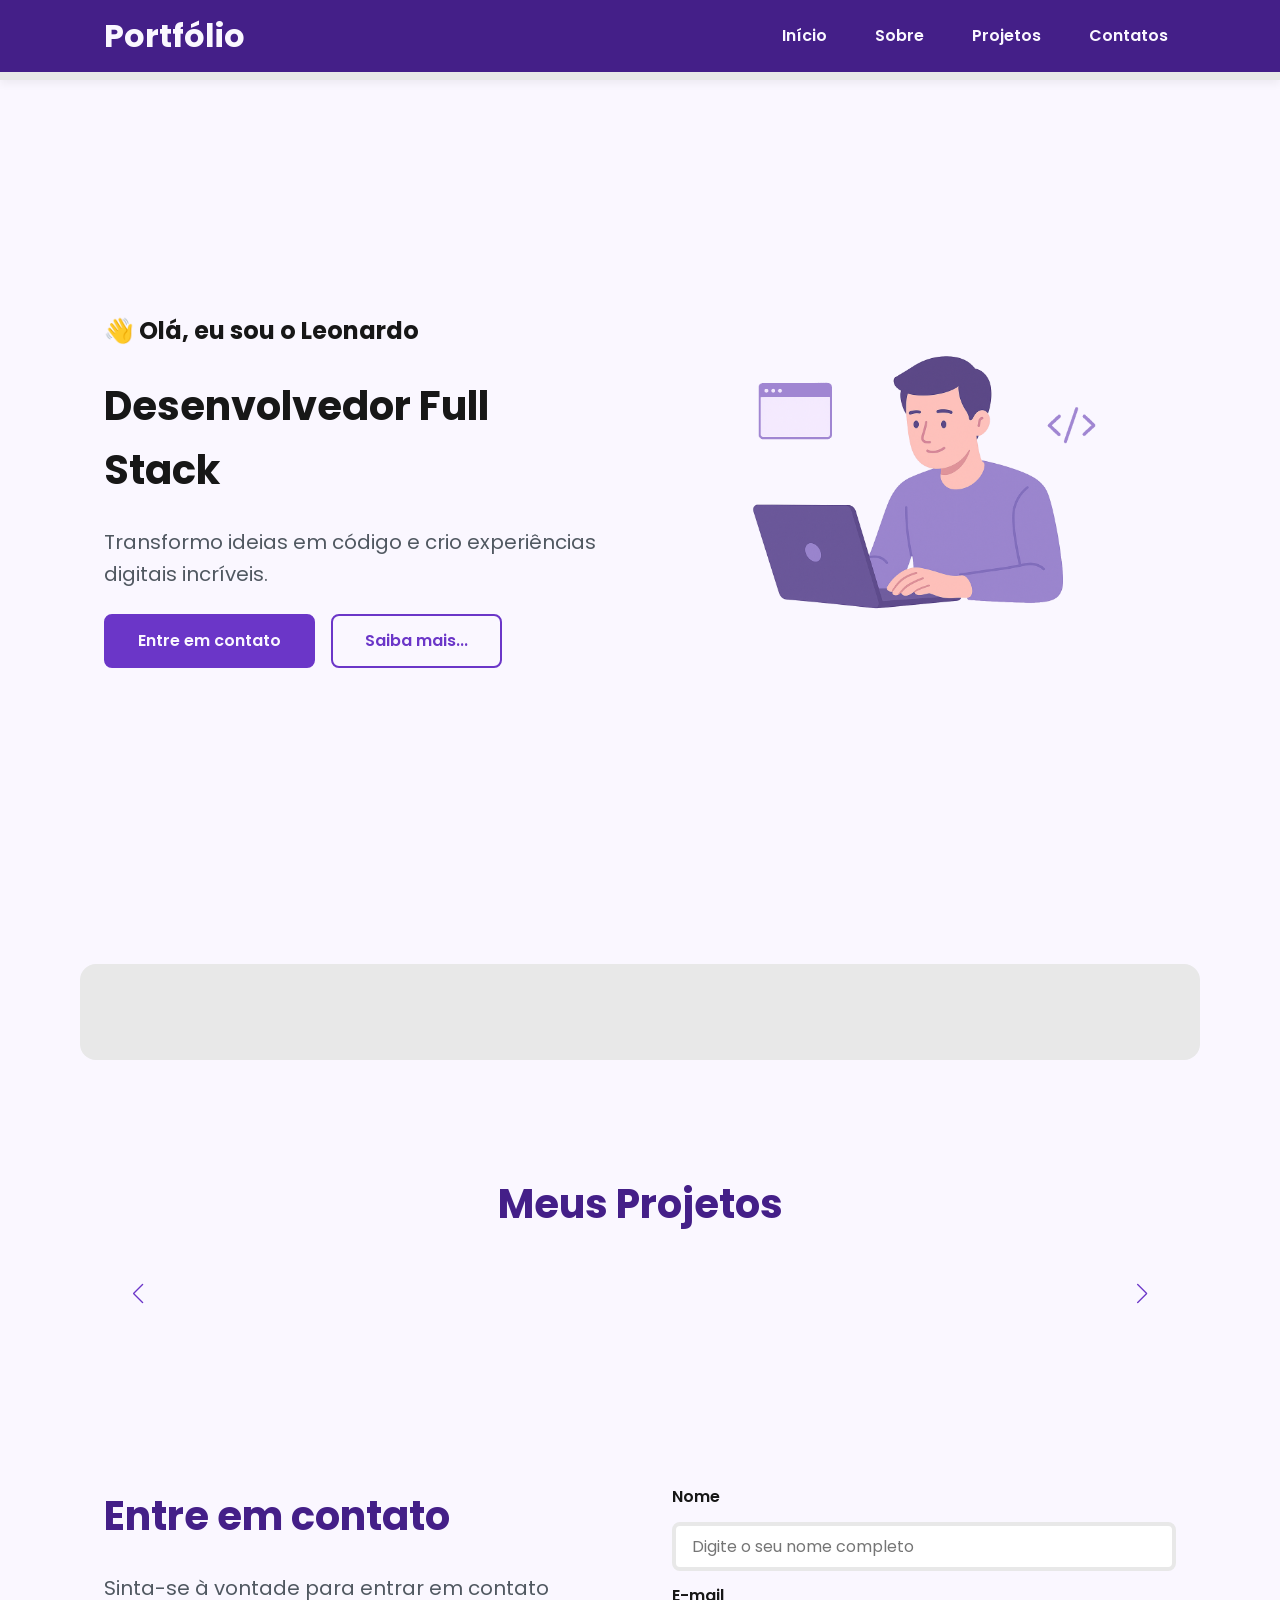
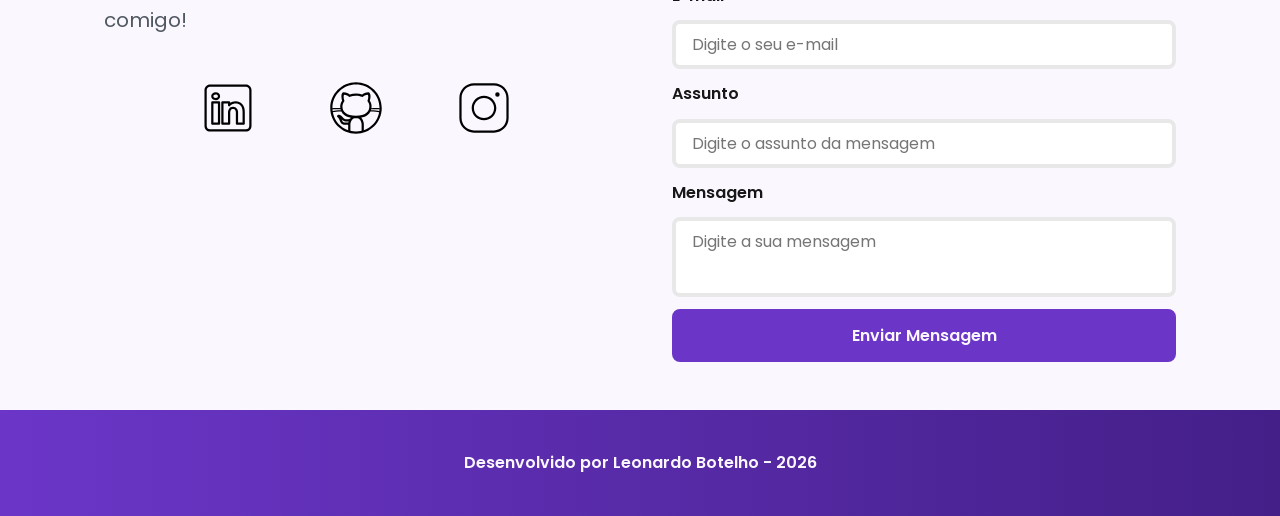
<file: index.html>
<!DOCTYPE html>
<html lang="pt-br">
<head>
<!-- Fontes do Google -->
<link rel="preconnect" href="https://fonts.googleapis.com">
<link rel="preconnect" href="https://fonts.gstatic.com" crossorigin>
 
    <!-- Fonte do Google - Poppins -->
<link href="https://fonts.googleapis.com/css2?family=Poppins&display=swap" rel="stylesheet">

  <meta charset="UTF-8">
  <meta name="viewport" content="width=device-width, initial-scale=1.0">
  <meta name="author" content="Leonardo Botelho">
  <meta name ="description" content="Portfólio Pessoal do Leonardo Botelho, 
                desenvolvedor Full Stack especializado em criar experiências 
                digitais incríveis. Conheça meus projetos e entre em contato.">
  <meta name="robots" content="index, follow">

  <link rel="icon" type="image/svg+xml" href="./icons/favicon.svg">
 
  <!-- SWIPER CSS -->
  <link rel="stylesheet" href="https://cdn.jsdelivr.net/npm/swiper@11/swiper-bundle.min.css">

  <!-- CSS principal da página -->
  <link rel="stylesheet" href="./assets/css/style.css">

  
<title>Portfólio do Leonardo</title>
</head>
<body>

  <!-- Cabeçalho da página -->
  <header>
    
    <div class="menu-content">
    
      <!-- Título do Cabeçalho -->
      <a href="index.html" id="titulo">Portfólio</a>

      <!-- Menu de Navegação -->
      <nav>
        <ul class="menu-list">
          <li><a href="#hero">Início</a></li>
          <li><a href="#about">Sobre</a></li>
          <li><a href="#projects">Projetos</a></li>
          <li><a href="#contact">Contatos</a></li>
        </ul>
      </nav>

    </div>
  </header>

  <!-- Seção Principal da página -->
  <main>

    <!-- Seção Hero -->
    <section id="hero" class="section-container hero-container">
      
      <!-- Boas Vindas -->
      <article class="hero-content">
        <span>👋 Olá, eu sou o Leonardo</span>
        <h1>Desenvolvedor Full Stack</h1>
        <p>Transformo ideias em
           código e crio experiências digitais incríveis.</p>

        <div class="buttons-container">
          <a href="#contact" class="botao">Entre em contato</a>
          <a href="#about" class="botao-outline">Saiba mais...</a>
        </div>
      </article>

      <!-- Imagem da Seção Hero -->
      <figure class="hero-image">
        <img src="./assets/img/foto_dev_man.svg"
             alt="Foto do autor do site"
             class="float-animation"
        >
      </figure>
    </section>
    
    <!-- Seção About -->
    <section id="about" class="section-container about-container">

      <!-- Imagem da Seção About -->
  
      
    </section>
    
    <!-- Seção Projects -->
    <section id="projects" class="section-container projects-container">

      <h2>Meus Projetos</h2>

      <!-- Swiper Container -->
      <div class="swiper projects-swiper">
        <div class="swiper-wrapper">

         

        </div>

        <!-- Botões de Navegação -->
        <div class="swiper-button-next"></div>
        <div class="swiper-button-prev"></div>

        <!-- Paginação -->
        <div class="swiper-pagination"></div>

      </div>

    </section>
    
    <!-- Seção Contact -->
    <section id="contact" class="section-container contact-container">

      <!-- Redes Sociais -->
      <article class="contact-info">

        <h2>Entre em contato</h2>
        <p>Sinta-se à vontade para entrar em contato comigo!</p>

        <!-- Links para as Redes Sociais -->
        <div class="social-container">
          <a href="#" target="_blank" class="social-icon" aria-label="Linkedin">
            <img src="./assets/icons/social/linkedin.svg"
                 alt="Link para o LinkedIn"
            >
          </a>

           <a href="#" target="_blank" class="social-icon" aria-label="GitHub">
            <img src="./assets/icons/social/github.svg"
                 alt="Link para o GitHub"
            >
          </a>

           <a href="#" target="_blank" class="social-icon" aria-label="Instagram">
            <img src="./assets/icons/social/instagram.svg"
                 alt="Link para o Instagram"
            >
          </a>
        </div>

      </article>

      <!-- Formulário de Contato -->
      <form id="formulario">

        <label for="nome">Nome</label>
        <input id="nome" name="nome" type="text" placeholder="Digite o seu nome completo">
        <span id="erro-nome"></span>

        <label for="email">E-mail</label>
        <input id="email" name="email" type="text" placeholder="Digite o seu e-mail">
        <span id="erro-email"></span>

        <label for="assunto">Assunto</label>
        <input id="assunto" name="assunto" type="text" placeholder="Digite o assunto da mensagem">
        <span id="erro-assunto"></span>

        <label for="mensagem">Mensagem</label>
        <textarea id="mensagem" name="mensagem" placeholder="Digite a sua mensagem"></textarea>
        <span id="erro-mensagem"></span>

        <button class="botao" type="submit">Enviar Mensagem</button>

      </form>

    </section>

  </main>

  <!-- Rodapé da página -->
  <footer>
    Desenvolvido por Leonardo Botelho - 2026
  </footer>
 
  <!-- SWIPER JS -->
<script src="https://cdn.jsdelivr.net/npm/swiper@11/swiper-bundle.min.js"></script>
  <!--Script JS principal da página-->
  <script src="./assets/js/script.js"></script>

</body>
</html>
</file>
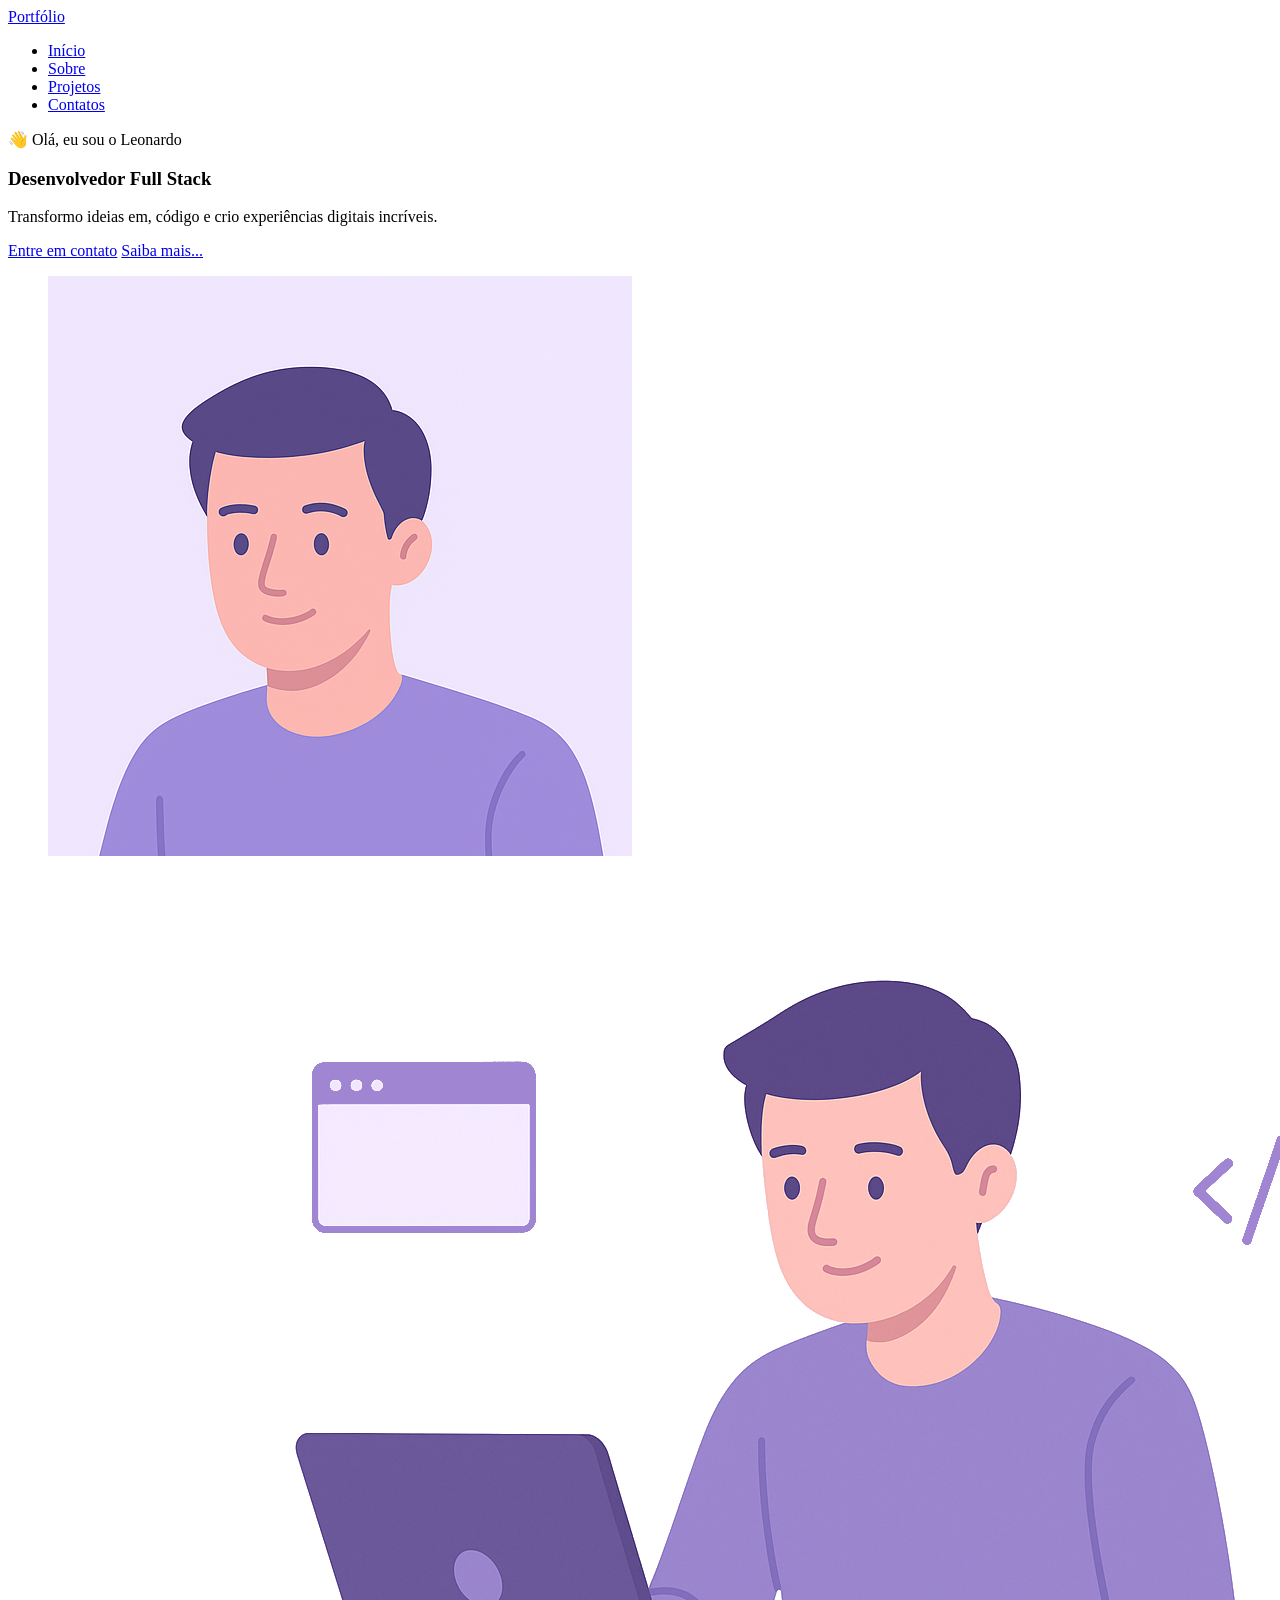
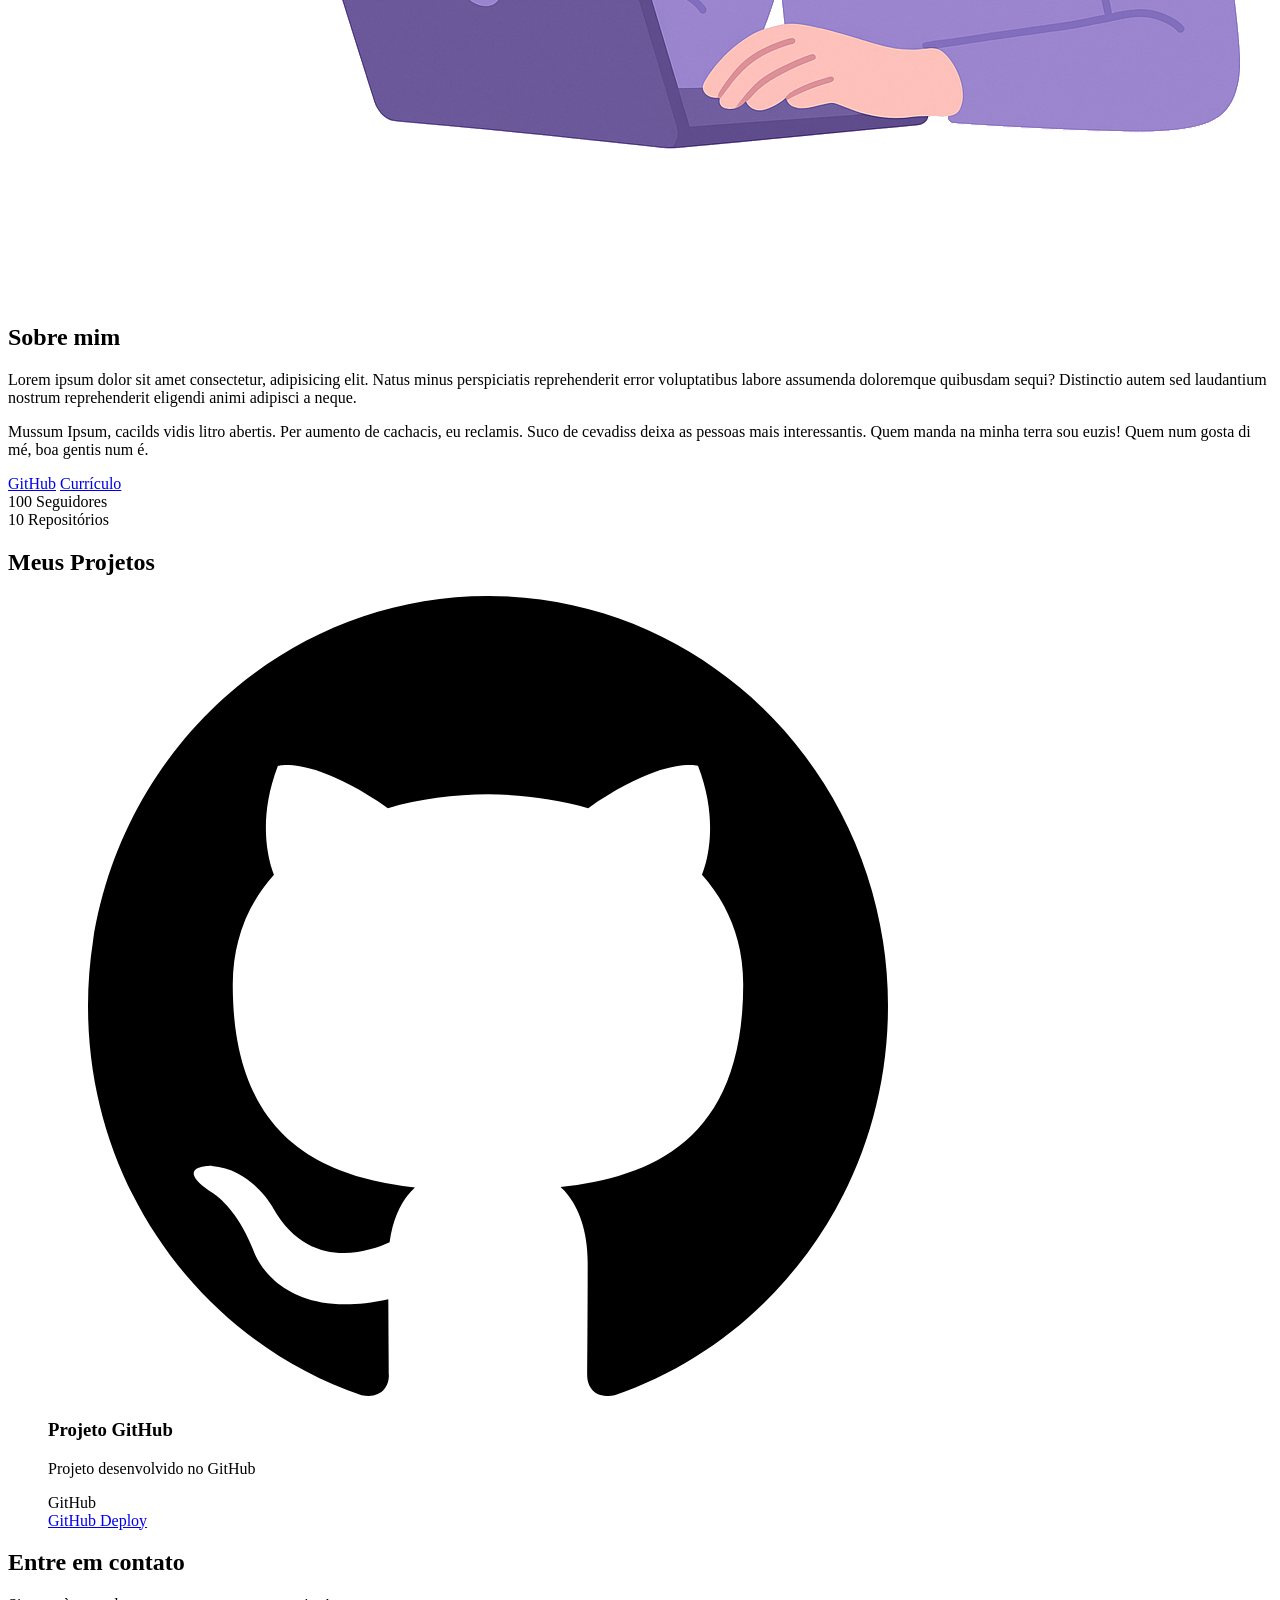
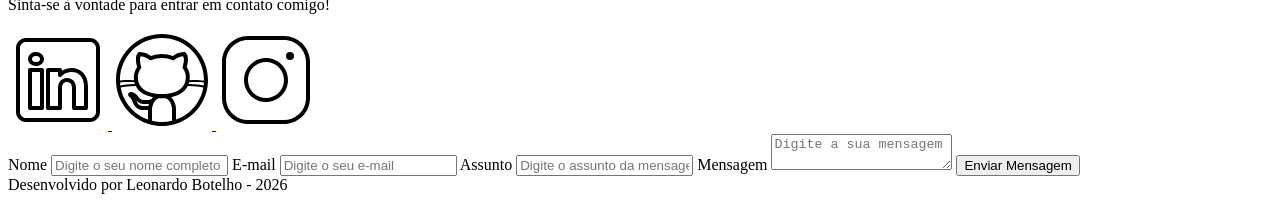
<file: assets/index.html>
<!DOCTYPE html>
<html lang="pt-br">
<head>
  <meta charset="UTF-8">
  <meta name="viewport" content="width=device-width, initial-scale=1.0">
  <meta name="author" content="Leonardo Botelho">
  <meta name ="description" content="Portfólio Pessoal do Leonardo Botelho, 
                desenvolvedor Full Stack especializado em criar experiências 
                digitais incríveis. Conheça meus projetos e entre em contato.">
  <meta name="robots" content="index, follow">

  <link rel="icon" type="image/svg+xml" href="">

  <title>Portfólio do Leonardo</title>
</head>
<body>

  <!-- Cabeçalho da página -->
  <header>
    
    <div class="menu-content">
    
      <!-- Título do Cabeçalho -->
      <a href="index.html" id="titulo">Portfólio</a>

      <!-- Menu de Navegação -->
      <nav>
        <ul class="menu-list">
          <li><a href="#hero">Início</a></li>
          <li><a href="#about">Sobre</a></li>
          <li><a href="#projects">Projetos</a></li>
          <li><a href="#contact">Contatos</a></li>
        </ul>
      </nav>

    </div>
  </header>

  <!-- Seção Principal da página -->
  <main>

    <!-- Seção Hero -->
    <section id="hero" class="section-container hero-container">
      
      <!-- Boas Vindas -->
      <article class="hero-content">
        <span>👋 Olá, eu sou o Leonardo</span>
        <h1>Desenvolvedor Full Stack</h1>
        <p>Transformo ideias em, 
           código e crio experiências digitais incríveis.</p>

        <div class="buttons-container">
          <a href="#contact" class="botao">Entre em contato</a>
          <a href="#about" class="botao-outline">Saiba mais...</a>
        </div>
      </article>

      <!-- Imagem da Seção Hero -->
      <figure class="hero-image">
        <img src="./img/avatar_dev_man.svg"
             alt="Foto do autor do site"
             class="float-animation"
        >
      </figure>
    </section>
    
    <!-- Seção About -->
    <section id="about" class="section-container about-container">

      <!-- Imagem da Seção About -->
      <figure class="about-image">
        <img src="./img/foto_dev_man.svg"
             alt="Foto do perfil do autor"
        >
      </figure>

      <!-- Conteúdo da Seção About -->
      <article class="about-content">

        <h2>Sobre mim</h2>
        <p>Lorem ipsum dolor sit amet consectetur, 
          adipisicing elit. Natus minus perspiciatis 
          reprehenderit error voluptatibus labore 
          assumenda doloremque quibusdam sequi? 
          Distinctio autem sed laudantium nostrum 
          reprehenderit eligendi animi adipisci 
          a neque.</p>
        <p>Mussum Ipsum, cacilds vidis litro abertis. 
          Per aumento de cachacis, eu reclamis. 
          Suco de cevadiss deixa as pessoas mais interessantis. 
          Quem manda na minha terra sou euzis! 
          Quem num gosta di mé, boa gentis num é.</p>

        <!-- Links (GitHub + Curriculo) e Dados do GitHub -->
        <div class="about-buttons-data">

          <!-- Links -->
          <div class="buttons-container">
            <a href="#" target="_blank" class="botao">GitHub</a>
            <a href="#" target="_blank" class="botao-outline">Currículo</a>
          </div>

          <!-- Dados - GitHub -->
          <div class="data-container">

            <!-- Nº de Seguidores -->
            <div class="data-item">
              <span class="data-number">100</span>
              <span class="data-label">Seguidores</span>
            </div>

            <!-- Nº de Repositórios Públicos -->
            <div class="data-item">
              <span class="data-number">10</span>
              <span class="data-label">Repositórios</span>
            </div>

          </div>

        </div>
      </article>
      
    </section>
    
    <!-- Seção Projects -->
    <section id="projects" class="section-container projects-container">

      <h2>Meus Projetos</h2>

      <!-- Swiper Container -->
      <div class="swiper projects-swiper">
        <div class="swiper-wrapper">

          <figure class="swiper-slide">

            <article class="project-card">

              <!-- Ícone da Tecnologia padrão do projeto -->
              <figure class="project-image">
                <img src="./icons/languages/github.svg"
                     alt="Ícone do GitHub"
                >
              </figure>

              <!-- Conteúdo do Projeto -->
              <div class="project-content">

                <h3>Projeto GitHub</h3>
                <p>Projeto desenvolvido no GitHub</p>

                <!-- Tags do Projeto -->
                <div class="project-tags">
                  <span class="tag">GitHub</span>
                </div>

                <!-- Links do Projeto -->
                <div class="project-buttons">
                  <a href="#" target="_blank" class="botao botao-sm">
                    GitHub
                  </a>
                  <a href="#" target="_blank" class="botao-outline botao-sm">
                    Deploy
                  </a>
                </div>

              </div>

            </article>

          </div>

        </div>

        <!-- Botões de Navegação -->
        <div class="swiper-button-next"></div>
        <div class="swiper-button-prev"></div>

        <!-- Paginação -->
        <div class="swiper-pagination"></div>

      </div>

    </section>
    
    <!-- Seção Contact -->
    <section id="contact" class="section-container contact-container">

      <!-- Redes Sociais -->
      <article class="contact-info">

        <h2>Entre em contato</h2>
        <p>Sinta-se à vontade para entrar em contato comigo!</p>

        <!-- Links para as Redes Sociais -->
        <div class="social-container">
          <a href="#" target="_blank" class="social-icon" aria-label="Linkedin">
            <img src="./icons/social/linkedin.svg"
                 alt="Link para o LinkedIn"
            >
          </a>

           <a href="#" target="_blank" class="social-icon" aria-label="GitHub">
            <img src="./icons/social/github.svg"
                 alt="Link para o GitHub"
            >
          </a>

           <a href="#" target="_blank" class="social-icon" aria-label="Instagram">
            <img src="./icons/social/instagram.svg"
                 alt="Link para o Instagram"
            >
          </a>
        </div>

      </article>

      <!-- Formulário de Contato -->
      <form id="formulario">

        <label for="nome">Nome</label>
        <input id="nome" name="nome" type="text" placeholder="Digite o seu nome completo">
        <span id="erro-nome"></span>

        <label for="email">E-mail</label>
        <input id="email" name="email" type="text" placeholder="Digite o seu e-mail">
        <span id="erro-email"></span>

        <label for="assunto">Assunto</label>
        <input id="assunto" name="assunto" type="text" placeholder="Digite o assunto da mensagem">
        <span id="erro-assunto"></span>

        <label for="mensagem">Mensagem</label>
        <textarea id="mensagem" name="mensagem" placeholder="Digite a sua mensagem"></textarea>
        <span id="erro-mensagem"></span>

        <button class="botao" type="submit">Enviar Mensagem</button>

      </form>

    </section>

  </main>

  <!-- Rodapé da página -->
  <footer>
    Desenvolvido por Leonardo Botelho - 2026
  </footer>
</body>
</html>
</file>
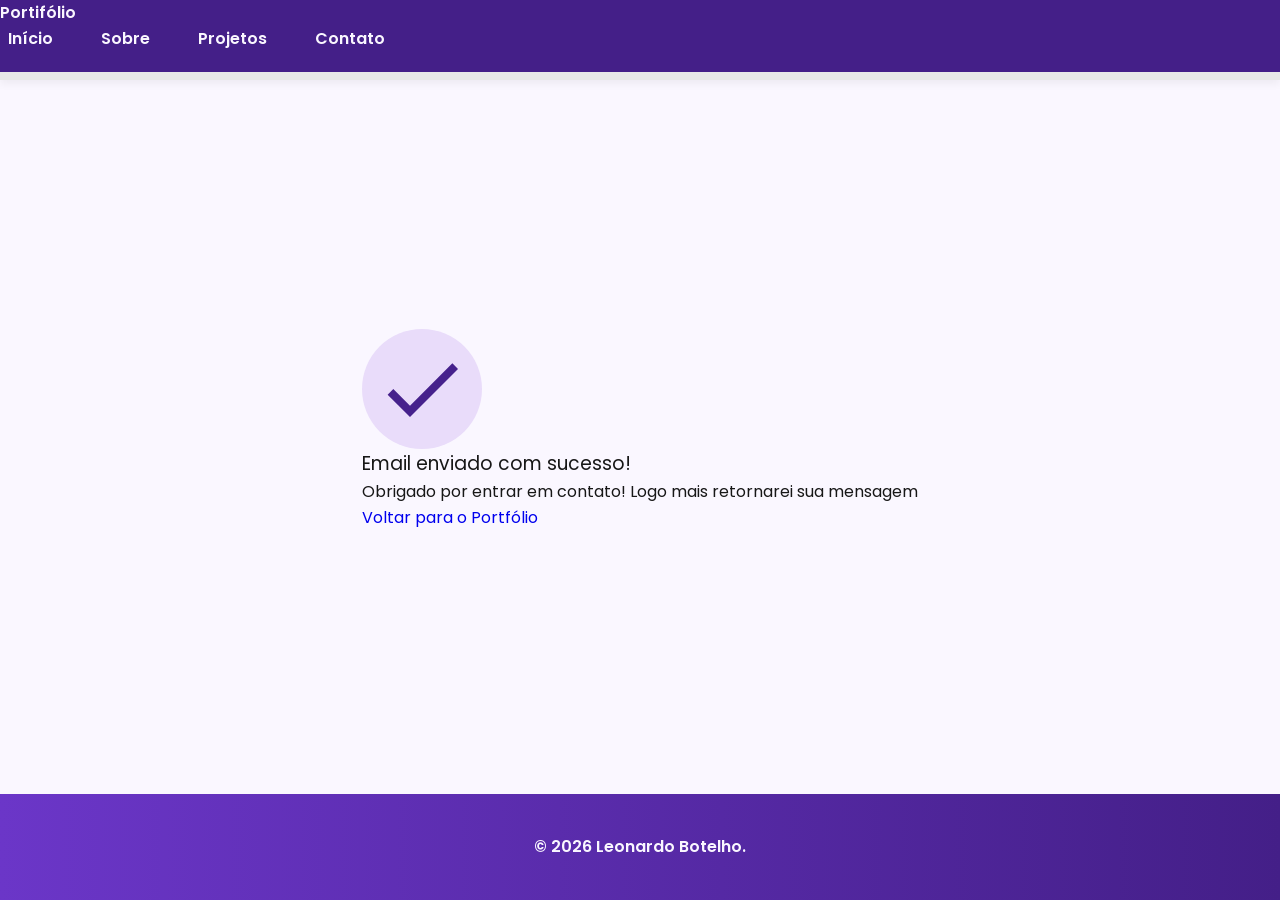
<file: sucess.html>
<!DOCTYPE html>
<html lang="pt-br">
<head>
  
    <!-- Fontes do Google -->
<link rel="preconnect" href="https://fonts.googleapis.com">
<link rel="preconnect" href="https://fonts.gstatic.com" crossorigin>
 
    <!-- Fonte do Google - Poppins -->
<link href="https://fonts.googleapis.com/css2?family=Poppins&display=swap" rel="stylesheet">

  <meta charset="UTF-8">
  <meta name="viewport" content="width=device-width, initial-scale=1.0">
  <meta name="author" content="Leonardo Botelho">
  <meta name ="description" content="Portfólio Pessoal do Leonardo Botelho, 
                desenvolvedor Full Stack especializado em criar experiências 
                digitais incríveis. Conheça meus projetos e entre em contato.">
  <meta name="robots" content="index, follow">

  <link rel="icon" type="image/svg+xml" href="./icons/favicon.svg">

  <link rel="stylesheet" href="./assets/css/style.css">

  <title>Portfólio do Leonardo</title>
</head>
<body>
    <!--cabeçalho da página-->
    <header>
        <a href="sucess.html">Portifólio</a>
        

         <!--Menu de navegação-->
         <nav>
        <ul class="menu-list">
            <li><a href="#hero">Início</a></li>
            <li><a href="#about">Sobre</a></li>
            <li><a href="#projects">Projetos</a></li>
            <li><a href="#contact">Contato</a></li>
        </ul>
    </nav>

    </header>

    <main>
        <section class="success-container">

            <article class="sucess-content">

                <figure class ="success-icon">
                    <img src="./assets/img/success.svg" 
                    alt="email enviado com sucesso" 
                    class="success-image">
                </figure>
         
                <h1>Email enviado com sucesso!</h1>
            
                <p>
                    Obrigado por entrar em contato! 
                    Logo mais retornarei sua mensagem
                </p>
            
                <a href="index.html" class="btn">Voltar para o Portfólio</a>
            
            </article>
        
        </section>
    
    </main>

    
    
    <footer>
        © 2026 Leonardo Botelho.
    </footer>   
   
    
</body>
</html>
</file>
<file: assets/css/style.css>
/* Reset do Navegador */
* {
  margin: 0;
  padding: 0;
  box-sizing: border-box;
  font-family: 'Poppins', sans-serif;
  font-weight: 400;
  text-decoration: none;
  outline: none;
}    

/* Variáveis */
:root {
    /* Paleta de Cores - Purple */
    --purple-50: #f4eaff;
    --purple-100: #e9dcfa;
    --purple-200: #cdb3f0;
    --purple-300: #b186e5;
    --purple-400: #9460db;
    --purple-500: #6b36c8;
    --purple-600: #5b2ca0;
    --purple-700: #4c2177;
    --purple-800: #441f88;
    --purple-900: #2a0e4d;
    --purple-950: #1a0730;

    /* Cores Neutras */
    --gray-200: #e8e8e8;
    --gray-400: #505861;
    --black: #171717;
    --white: #FAF7FF;

    /* Cores de Estado */
    --error: #e63946;

    /* Sombras */
    --shadow-sm: 0 0.25rem 0.5rem rgba(0, 0, 0, 0.05);
    --shadow-md: 0 0.25rem 0.75rem rgba(107, 54, 200, 0.3);
    --shadow-lg: 0 0.5rem 1.5rem rgba(107, 54, 200, 0.2);

    /* Espaçamentos */
    --spacing-xs: 0.5rem;
    --spacing-sm: 1rem;
    --spacing-md: 1.5rem;
    --spacing-lg: 2rem;
    --spacing-xl: 3rem;
    --spacing-2xl: 4rem;

    /* Tamanhos de Fonte */
    --text-sm: 0.75rem;
    --text-base: 1rem;
    --text-lg: 1.25rem;
    --text-xl: 1.5rem;
    --text-2xl: 2rem;
    --text-3xl: 2.5rem;

    /* Border Radius */
    --radius-sm: 0.25rem;
    --radius-md: 0.5rem;
    --radius-lg: 1rem;
    --radius-xl: 2rem;
    --radius-full: 50%;

    /* Animação Padrão */
    --transition-default: all 0.3s ease;
}

/* Configurações Básicas */

html {
  scroll-behavior: smooth;
}

body {
  display: flex;
  flex-direction: column;
  min-height: 100vh;
  background-color: var(--white);
  line-height: 1.6;
  color: var(--black);
}

main {
  flex: 1;
}

/* Seções - Base Comum */

.section-container {
  max-width: 70rem;
  margin: 0 auto;
  padding: var(--spacing-xl) var(--spacing-md);
  scroll-margin-top: 6rem;
}

/* Botões */

.buttons-container {
  display: flex;
  gap: var(--spacing-sm);
}

.botao,
.botao-outline {
  display: inline-block;
  padding: 0.75rem 2rem;
  border: 0.15rem solid transparent;
  border-radius: var(--radius-md);
  font-size: var(--text-base);
  font-weight: 600;
  text-align: center;
  cursor: pointer;
  transition: var(--transition-default);
}

.botao {
  border-color: var(--purple-500);
  background-color: var(--purple-500);
  color: var(--white);
}

.botao:hover {
  border-color: var(--purple-800);
  background-color: var(--purple-800);
  box-shadow: var(--shadow-md);
  transform: translateY(-0.25rem);
}

.botao-outline {
  border-color: var(--purple-500);
  background-color: transparent;
  color: var(--purple-500);
}

.botao-outline:hover {
  border-color: var(--purple-500);
  background-color: var(--purple-500);
  color: var(--white);
  transform: translateY(-0.25rem);
}

/* Botões pequenos - Card Projetos */

.botao.botao-sm,
.botao-outline.botao-sm {
  min-width: 6rem;
  padding: 0.25rem var(--spacing-sm);
  border-width: 0.125rem;
  border-radius: 0.25rem;
  font-size: var(--text-sm);
}

/* Seção Header - Cabeçalho e Menu */

header {
  position: sticky;
  top: 0;
  z-index: 1000;
  width: 100%;
  height: 5rem;
  border-bottom: var(--spacing-xs) solid var(--gray-200);
  box-shadow: var(--shadow-sm);
  background-color: var(--purple-800);
}

header a {
  font-weight: 600;
  color: var(--white);
  transition: color 0.3s ease;
}

header a:hover {
  color: var(--purple-100);
}

#titulo {
  font-size: var(--text-2xl);
  font-weight: 700;
}

.menu-content {
  display: flex;
  justify-content: space-between;
  align-items: center;
  max-width: 70rem;
  height: 100%;
  margin: 0 auto;
  padding: 0 var(--spacing-md);
}

.menu-list {
  display: flex;
  gap: var(--spacing-lg);
  list-style: none;
}

.menu-list a {
  padding: var(--spacing-xs);
}

/* Seção Hero */

.hero-container {
  display: flex;
  align-items: center;
  gap: var(--spacing-2xl);
  min-height: calc(100vh - 5rem);
}

.hero-content {
  display: flex;
  flex: 1;
  flex-direction: column;
  gap: var(--spacing-md);

}

.hero-content span {
  font-size: var(--text-xl);
  font-weight: 700;
}

.hero-content h1 {
  font-size: var(--text-3xl);
  font-weight: 700;
}

.hero-content p,
.about-content p,
.contact-info p {
  font-size: var(--text-lg);
  color: var(--gray-400);
}

.hero-image {
  display: flex;
  flex: 1;
  justify-content: center;
}

.hero-image img {
  width: 100%;
  max-width: 100%;
  border-radius: var(--radius-xl);
}

/* Animação Flutuante */
@keyframes float {
  
  0%,
  100% {
    transform: translateY(0);
  }

  50% {
    transform: translateY(-1.25rem);
  }

}

/* Usa animação */
.float-animation {
  animation: float 3s ease-in-out infinite;
}

/* About */

.about-container {
    display: flex;
    align-items: center;
    gap: var(--spacing-2xl);
    margin: var(--spacing-2xl) auto;
    border-radius: var(--radius-lg);
    background-color: var(--gray-200);
}

.about-image {
    flex: 0 0 17.5rem;
}

.about-image img {
    width: 100%;
    border: 0.35rem solid var(--purple-500);
    border-radius: var(--radius-full);
    box-shadow: var(--shadow-lg);
}

.about-content h2,
.projects-container h2,
.contact-info h2 {
    margin-bottom: var(--spacing-md);
    font-size: var(--text-3xl);
    font-weight: 700;
    color: var(--purple-800);
}

.about-content p {
    margin-bottom: var(--spacing-sm);
    text-align: justify;
}

.about-buttons-data {
    display: flex;
    justify-content: space-between;
    align-items: center;
    gap: var(--spacing-lg);
    margin-top: var(--spacing-lg);
}

.about-buttons-data .botao {
    margin-right: auto;
}

.data-container {
    display: flex;
    gap: var(--spacing-lg);
    margin-top: 0;
}

.data-item {
    display: flex;
    flex-direction: column;
    align-items: center;
}

.data-number {
    font-size: var(--text-xl);
    font-weight: 700;
    text-align: center;
    color: var(--purple-500);
}

.data-label {
    font-size: var(--text-base);
    text-align: center;
    color: var(--gray-400);
}

/* Projects */

.projects-container {
  scroll-margin-top: 3rem;
  margin: var(--spacing-2xl) auto; 
  text-align: center;
}

.projects-swiper {
  position: relative;
  width: 100%;
  padding: var(--spacing-sm) var(--spacing-xl) var(--spacing-xl);
  overflow: hidden;
}

/* Card Projetos */

.project-card {
  display: flex;
  flex-direction: column;
  width: 100%;
  height: 100%;
  border: 0.15rem solid var(--gray-200);
  border-radius: var(--radius-lg);
  background-color: var(--white);
  box-shadow: var(--shadow-sm);
  overflow: hidden;
  transition: var(--transition-default);
}

.project-card:hover {
  box-shadow: var(--shadow-lg);
}

.project-image {
  display: flex;
  justify-content: center;
  align-items: center;
  width: 100%;
  height: 10rem;
  background: linear-gradient(135deg, var(--purple-50) 0%, var(--purple-100) 100%);
}

.project-image img {
  width: 75%;
  height: 75%;
  max-width: 7rem;
  max-height: 7rem;
  object-fit: contain;
  transition: transform 0.3s ease;
}

.project-content {
  display: flex;
  flex: 1;
  flex-direction: column;
  padding: var(--spacing-md);
  text-align: left;
}

.project-content h3 {
  margin-bottom: 0.75rem;
  font-size: var(--text-lg);
  font-weight: 700;
}

.project-content p {
  flex: 1;
  margin-bottom: var(--spacing-sm);
  font-size: var(--text-base);
  color: var(--gray-400)
}

.project-tags {
  display: flex;
  flex-wrap: wrap;
  gap: var(--spacing-xs)
}

.tag {
  padding: 0.375rem 0.75rem;
  border-radius: var(--radius-sm);
  background-color: var(--purple-100);
  font-size: var(--text-sm);
  font-weight: 600;
  color: var(--purple-800);
}

.project-buttons {
  display: flex;
  justify-content: center;
  align-items: center;
  gap: 0.75rem;
  margin-top: var(--spacing-sm);
}

/* Configuração do Swiper */

.swiper-wrapper {
    align-items: stretch;
}

.swiper-slide {
    display: flex;
    height: auto;
}

/* Botões do Swiper (navegação) */
.swiper-button-next,
.swiper-button-prev {
    width: 3rem;
    height: 3rem;
}

.swiper-button-next:after,
.swiper-button-prev:after {
    font-size: var(--text-lg);
    color: var(--purple-500);
}

.swiper-button-next:hover:after,
.swiper-button-prev:hover:after {
    color: var(--purple-800);
}

/* Indicadores de paginação */
.swiper-pagination-bullet {
    width: 0.75rem;
    height: 0.75rem;
    background-color: var(--gray-200);
    opacity: 1;
}

.swiper-pagination-bullet-active {
    width: var(--spacing-lg);
    border-radius: var(--radius-sm);
    background-color: var(--purple-500);
}

/* Seção de Contato */

.contact-container {
  display: grid;
  grid-template-columns: 1fr 1fr;
  gap: var(--spacing-2xl);
}

/* Redes Sociais */

.contact-info h2{
  margin-bottom: var(--spacing-md);
}

.contact-info p{
  margin-bottom: var(--spacing-lg);
}

.social-container {
  display: flex;
  justify-content: center;
  gap: var(--spacing-xl);
}

.social-icon {
  width: 5rem;
  height: 5rem;
  padding: 0.75rem;
  border-radius: var(--radius-md);
  transition: var(--transition-default);
}

.social-icon img{
  width: 100%;
  filter: brightness(0) saturate(100%);
  transition: filter 0.3s ease;
}

.social-icon img:hover {
  filter: brightness(0) 
          saturate(100%) 
          invert(42%) 
          sepia(93%) 
          saturate(1352%) 
          hue-rotate(243deg) 
          brightness(79%) 
          contrast(91%);
}

/* Formulário de Contato */

form {
  display: flex;
  flex-direction: column;
  gap: 0.75rem;
}

form label {
  font-size: var(--text-base);
  font-weight: 600;
}

form input,
form textarea {
  width: 100%;
  padding: 0.5rem var(--spacing-sm);
  border: 0.25rem solid var(--gray-200);
  border-radius: var(--radius-md);
  font-family: inherit;
  font-size: var(--text-base);
  transition: border-color 0.3s ease;
}

form input:focus,
form textarea:focus {
  border-color: var(--purple-500);
  outline: none
}

form textarea {
  min-height: 5rem;
  resize: none;
}

form span {
  margin-top: -0.75rem;
  font-size: var(--text-sm);
  color: var(--error);
}

/* Footer */

footer {
    padding: 2.5rem;
    background: linear-gradient(to right, var(--purple-500), var(--purple-800));
    font-weight: 600;
    text-align: center;
    color: var(--white);
}

/* Página Success */

.success-container {
    display: flex;
    flex-direction: column;
    justify-content: center;
    align-items: center;
    width: 100%;
    min-height: calc(100vh - 12.5rem);
    padding: var(--spacing-xl) var(--spacing-md);
}

.success-content {
    display: flex;
    flex-direction: column;
    align-items: center;
    gap: var(--spacing-md);
    max-width: 37.5rem;
    text-align: center;
}

.success-content h1 {
    font-size: var(--text-3xl);
    font-weight: 700;
    color: var(--purple-800);
}

.success-content h2 {
    font-size: var(--text-lg);
    color: var(--gray-400);
}

.success-icon {
    display: flex;
    align-items: center;
    justify-content: center;
    width: 7.5rem;
    height: 7.5rem;
    border-radius: var(--radius-full);
    background-color: var(--purple-100);
}

.success-icon img {
    width: 6rem;
    height: 6rem;
    filter: brightness(0) 
            saturate(100%) 
            invert(11%) 
            sepia(69%) 
            saturate(3759%) 
            hue-rotate(256deg) 
            brightness(101%) 
            contrast(96%);
}

/* ========================================
   RESPONSIVIDADE - TABLETS (até 1024px)
======================================== */

@media screen and (max-width: 1024px) {
   
    /* Layout */
    .section-container {
        padding: var(--spacing-lg) var(--spacing-md);
    }

    /* Tipografia */
    .section-container h1 {
        font-size: var(--text-3xl);
    }

    .section-container h2 {
        font-size: var(--text-2xl);
    }

    .section-container p  {
        font-size: var(--text-base);
    }

    .section-container span {
        font-size: var(--text-lg);
    }

    .success-content h1 {
        font-size: var(--text-3xl);
    }

    .success-content h2 {
        font-size: var(--text-lg); 
    }

    /* Header */
    #titulo {
        font-size: var(--text-xl); 
    }

    /* Header - Oculta menu em telas pequenas */
    @media (max-width: 768px) {
        .menu-list {
            display: none;
        }
    }

    /* Hero */
    .hero-container {
        flex-direction: column-reverse;
        gap: var(--spacing-lg);
        min-height: 60vh;
        text-align: center;
    }

    .hero-content,
    .hero-image {
        width: 90%;
    }

    .hero-image img {
        object-fit: cover;
    }

    .buttons-container {
        justify-content: center;
        width: 100%;
    }

    .hero-container .botao,
    .hero-container .botao-outline {
        padding: 0.75rem 1.5rem;
        font-size: var(--text-base);
        white-space: nowrap;
    }

    /* About */
    .about-container {
        flex-direction: column;
        gap: var(--spacing-md);
        margin: var(--spacing-lg);
        padding: var(--spacing-lg);
    }

    .about-image {
        flex: 0 0 auto;
        width: 100%;
        display: flex;
        justify-content: center;
    }

    .about-image img {
        max-width: 16rem;
        width: 100%;
    }

    .about-content {
        width: 100%;
    }

    .about-buttons-data {
        flex-direction: column;
        gap: var(--spacing-md);
        align-items: stretch;
    }

    .about-buttons-data .botao {
        margin-right: 0;
    }

    .data-container {
        justify-content: center;
        width: 100%;
    }

    /* Projects */
    .projects-container {
        margin: var(--spacing-lg) auto 0;
    }

    .projects-swiper {
        margin: 0;
        padding: var(--spacing-sm) var(--spacing-lg) 2.5rem;
    }

    .project-card {
        width: 100%;
        height: 30rem;
        min-height: 30rem;
        max-height: 30rem;
        max-width: 100%;
    }

    .project-content {
        display: flex;
        flex-direction: column;
        justify-content: space-between;
        height: 100%;
    }

    .project-content p {
        flex: 1;
        overflow: hidden;
    }

    .project-tags {
        min-height: 2.5rem;
        align-items: flex-start;
    }

    .swiper-wrapper {
        align-items: stretch;
    }

    .swiper-slide {
        display: flex;
        justify-content: center;
        align-items: stretch;
        height: auto;
    }

    .swiper-button-next,
    .swiper-button-prev {
        display: none;
    }

    /* Contact */
    .contact-container {
        grid-template-columns: 1fr;
        gap: var(--spacing-lg);
        width: 90%;
        margin: 0 auto;
    }

    /* Success Page */
    .success-container {
        padding: var(--spacing-xl) var(--spacing-md);
        min-height: calc(100vh - 10rem);
    }

    .success-content {
        gap: var(--spacing-lg);
        max-width: 35rem;
    }

    .success-icon {
        width: 6rem;
        height: 6rem;
    }

    .success-icon img {
        width: 5rem;
        height: 5rem;
    }
}

/* ========================================
   RESPONSIVIDADE - MOBILE (até 480px)
======================================== */

@media screen and (max-width: 480px) {

    /* Layout */
    .section-container {
        padding: var(--spacing-md) var(--spacing-sm);
    }

    /* Tipografia Mobile */
    .section-container h1 {
        font-size: var(--text-xl);
    }

    .section-container h2 {
        font-size: var(--text-xl);
    }

    .section-container p {
        font-size: var(--text-base);
    }

    .section-container span {
        font-size: var(--text-lg);
    }

    .success-content h1 {
        font-size: var(--text-xl);
    }

    .success-content h2 {
        font-size: var(--text-base);
    }

    /* Header */
    #titulo {
        font-size: var(--text-xl);
    }

    .menu-list {
        display: none;
    }

    /* Hero */
    .hero-container {
        gap: var(--spacing-sm);
    }

    .hero-content {
        gap: var(--spacing-xs);
        width: 100%;
    }

    .buttons-container {
        flex-direction: column;
        gap: 0.75rem;
        width: 100%;
    }

    .buttons-container .botao,
    .buttons-container .botao-outline {
        width: 100%;
    }

    .hero-container .botao,
    .hero-container .botao-outline {
        padding: 0.75rem 1rem;
        font-size: var(--text-base);
        white-space: nowrap;
    }

    .hero-image {
        width: 100%;
    }

    .hero-image img {
        max-width: 20rem;
    }

    /* About */
    .about-container {
        margin: var(--spacing-lg) 0.5rem;
        padding: var(--spacing-md);
    }

    .about-image img {
        max-width: 14rem;
    }

    .about-buttons-data .botao,
    .about-buttons-data .botao-outline {
        width: 100%;
        padding: 0.75rem var(--spacing-lg);
        font-size: var(--text-base);
        text-align: center;
    }

    .data-number {
        font-size: var(--text-lg);
    }

    .data-label {
        font-size: var(--text-sm);
    }

    /* Projects */
    .projects-container {
        margin: var(--spacing-lg) auto 0;
    }

    .projects-swiper {
        position: relative;
        margin: 0;
        padding: var(--spacing-sm) 0 2rem 0;
        overflow: visible;
    }

    .project-card {
        width: 100%;
        height: 20rem;
        max-width: 20rem;
    }

    .project-image {
        height: 10rem;
    }

    .project-content {
        padding: var(--spacing-md);
    }

    .project-content h3 {
        font-size: var(--text-lg);
    }

    .project-content p {
        font-size: var(--text-base);
    }

    /* Contact */
    .contact-container {
        width: 100%;
    }

    .contact-info p {
        margin-bottom: var(--spacing-md);
    }

    .social-container {
        flex-wrap: wrap;
        gap: var(--spacing-lg);
        margin-bottom: var(--spacing-xs);
    }

    .social-icon {
        width: 4rem;
        height: 4rem;
    }

    /* Formulário */
    form {
        gap: var(--spacing-sm);
    }

    form label {
        font-size: var(--text-base);
    }

    form input,
    form textarea {
        padding: 0.75rem;
        font-size: var(--text-base);
    }

    form button {
        padding: 0.75rem var(--spacing-md);
        font-size: var(--text-base);
    }

    /* Footer */
    footer {
        padding: var(--spacing-md) var(--spacing-sm);
        font-size: var(--text-sm);
    }
    
    /* Success Page */
    .success-container {
        padding: var(--spacing-lg) var(--spacing-sm);
        min-height: calc(100vh - 8rem);
    }

    .success-content {
        gap: var(--spacing-md);
        max-width: 100%;
        padding: 0 var(--spacing-sm);
    }

    .success-icon {
        width: 5rem;
        height: 5rem;
    }

    .success-icon img {
        width: 4rem;
        height: 4rem;
    }

    .success-content .botao {
        width: 100%;
        max-width: 20rem;
        padding: 0.75rem var(--spacing-lg);
    }

}
</file>
